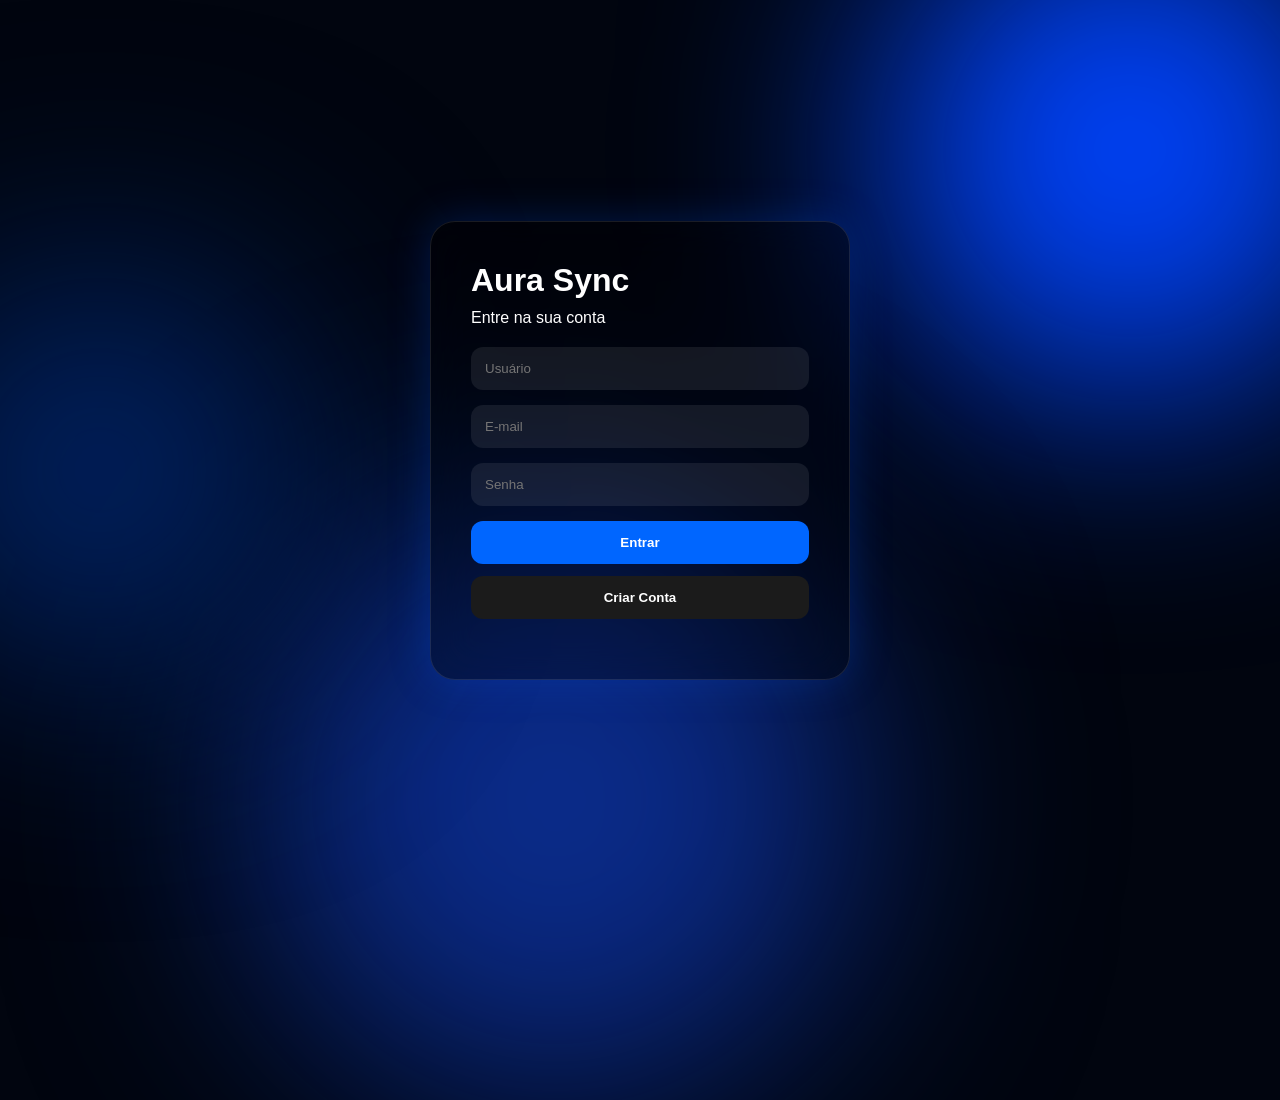
<file: index.html>
<!DOCTYPE html>
<html lang="pt-br">
<head>
<meta charset="UTF-8">
<meta name="viewport" content="width=device-width, initial-scale=1.0">
<title>Login | Aura Sync</title>

<link rel="stylesheet" href="css/index.css">
</head>
<body>

<div class="background">
    <div class="light light1"></div>
    <div class="light light2"></div>
    <div class="light light3"></div>
</div>

<div class="login-container">

    <h1>Aura Sync</h1>
    <p>Entre na sua conta</p>

    <form id="loginForm">

        <input
            type="text"
            id="usuario"
            placeholder="Usuário"
            required
        >

        <input
            type="email"
            id="email"
            placeholder="E-mail"
            required
        >

        <input
            type="password"
            id="senha"
            placeholder="Senha"
            required
        >

        <button type="submit">
            Entrar
        </button>

    </form>

    <button id="criarConta" class="secondary">
        Criar Conta
    </button>

    <p id="mensagem"></p>

</div>

<script src="js/login.js"></script>

</body>
</html>
</file>
<file: css/index.css>
*{
    margin:0;
    padding:0;
    box-sizing:border-box;
    font-family:'Inter',sans-serif;
}

body{
    height:100vh;
    overflow:hidden;
    background:#01050f;
    display:flex;
    justify-content:center;
    align-items:center;
}

.background{
    position:absolute;
    inset:0;
}

.light{
    position:absolute;
    border-radius:50%;
    filter:blur(120px);
}

.light1{
    width:500px;
    height:500px;
    background:#0044ff;

    top:-100px;
    right:-100px;

    animation:float1 12s infinite ease-in-out;
}

.light2{
    width:600px;
    height:600px;
    background:#0a2b8a;

    bottom:-200px;
    left:20%;

    animation:float2 14s infinite ease-in-out;
}

.light3{
    width:400px;
    height:400px;
    background:#002366;

    top:30%;
    left:-100px;

    animation:float3 10s infinite ease-in-out;
}

@keyframes float1{

    0%,100%{
        transform:translateY(0);
    }

    50%{
        transform:translateY(100px);
    }

}

@keyframes float2{

    0%,100%{
        transform:translateX(0);
    }

    50%{
        transform:translateX(-120px);
    }

}

@keyframes float3{

    0%,100%{
        transform:translate(0,0);
    }

    50%{
        transform:translate(80px,-80px);
    }

}

.login-container{

    position:relative;
    z-index:10;

    width:420px;

    padding:40px;

    border:1px solid rgba(255,255,255,.1);

    background:rgba(0,0,0,.35);

    backdrop-filter:blur(20px);

    border-radius:25px;

    color:white;

    box-shadow:
    0 0 40px rgba(0,89,255,.25);
}

.login-container h1{
    margin-bottom:10px;
}

.login-container p{
    margin-bottom:20px;
}

input{

    width:100%;

    margin-bottom:15px;

    padding:14px;

    border:none;

    outline:none;

    border-radius:12px;

    background:rgba(255,255,255,.08);

    color:white;
}

button{

    width:100%;

    padding:14px;

    border:none;

    border-radius:12px;

    cursor:pointer;

    font-weight:600;

    transition:.3s;
}

button:hover{
    transform:translateY(-2px);
}

form button{

    background:#0066ff;
    color:white;
}

.secondary{

    margin-top:12px;

    background:#1b1b1b;
    color:white;
}

#mensagem{

    margin-top:15px;

    text-align:center;
}
</file>
